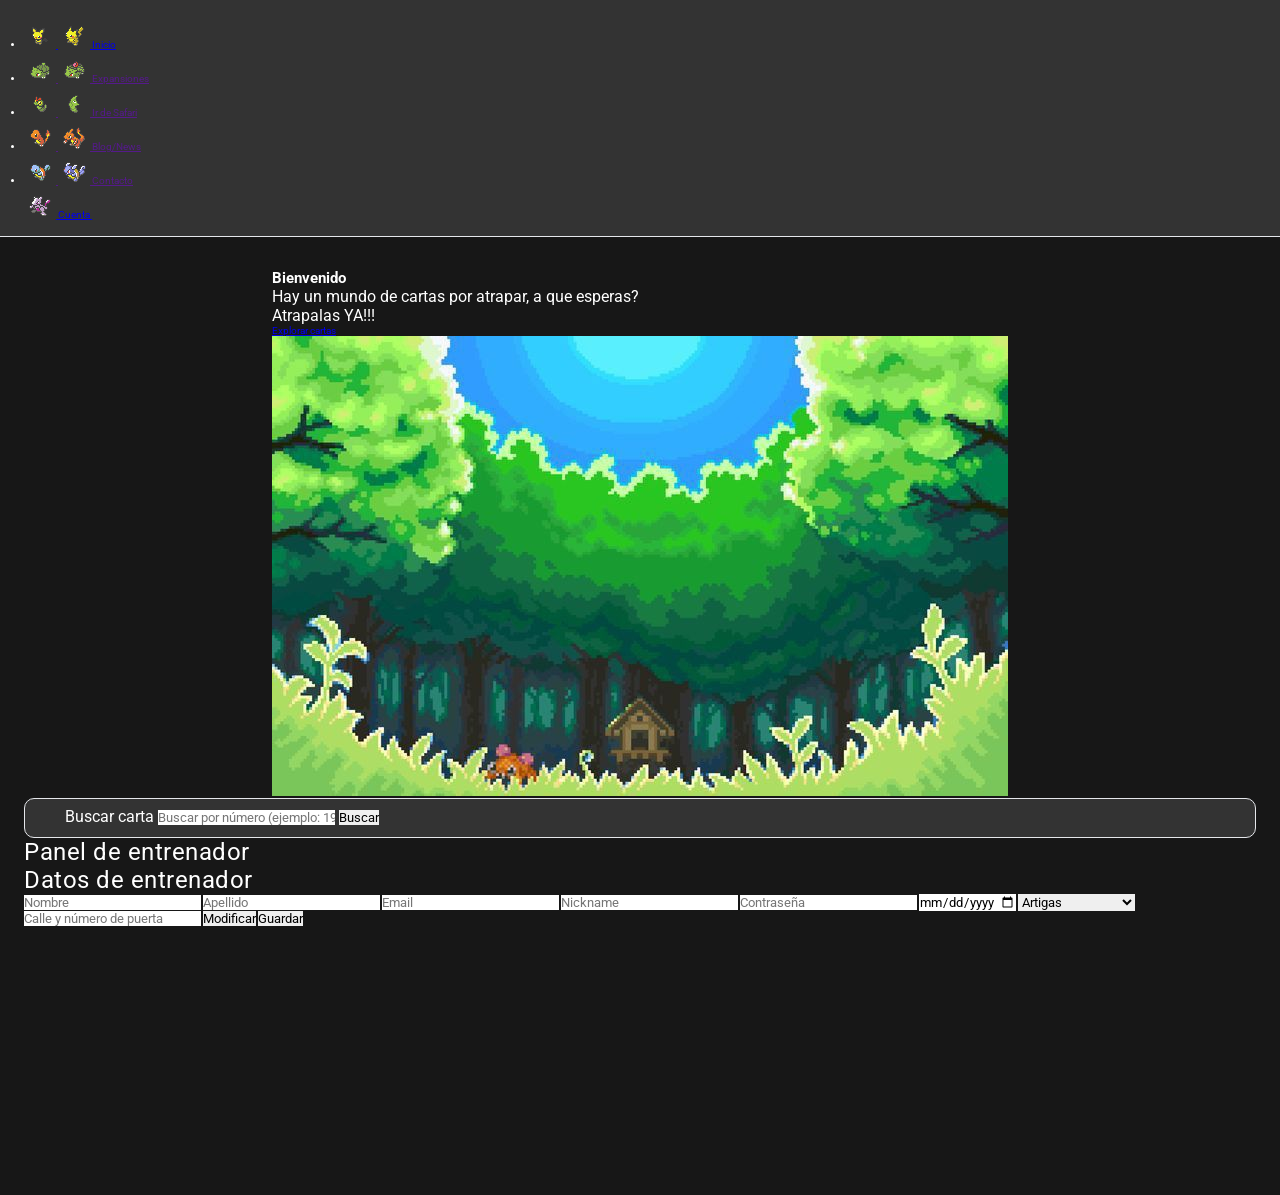
<file: pages/account.html>
<!DOCTYPE html>
<html lang="en">
<head>
    <meta charset="UTF-8">
    <meta name="viewport" content="width=device-width, initial-scale=1.0">
    <link href="https://fonts.googleapis.com/css2?family=Inter:wght@400;600&family=VT323&family=Press+Start+2P&display=swap" rel="stylesheet">
    <link rel="stylesheet" href="../css/style.css">
    <title>Iniciar sesión - TCG Safari</title>
</head>
<body>
    <div class="layout">
        <header class="header section--glass">
            <nav class="header__nav">
                <ul class="nav__list">
                    <li class="nav__item">
                        <a href="../index.html" class="nav__link">
                            <img src="../resources/images/iconos-nav/ico-pichu.png" alt="Pichu icon" class="nav__image--default">
                            <img src="../resources/images/iconos-nav/ico-pikachu.png" alt="Pikachu icon" class="nav__image--hover">
                            Inicio
                        </a>
                    </li>
                    <li class="nav__item">
                        <a href="" class="nav__link">
                            <img src="../resources/images/iconos-nav/ico-bulbasaur.png" alt="Bulbasaur icon" class="nav__image--default">
                            <img src="../resources/images/iconos-nav/ico-ivysaur.png" alt="Ivysaur icon" class="nav__image--hover">
                            Expansiones
                        </a>
                    </li>
                    <li class="nav__item">
                        <a href="" class="nav__link">
                            <img src="../resources/images/iconos-nav/ico-caterpie.png" alt="Caterpie icon" class="nav__image--default">
                            <img src="../resources/images/iconos-nav/ico-metapod.png" alt="Metapod icon" class="nav__image--hover">
                            Ir de Safari
                        </a>
                    </li>
                    <li class="nav__item">
                        <a href="" class="nav__link">
                            <img src="../resources/images/iconos-nav/ico-charmander.png" alt="Charmander icon" class="nav__image--default">
                            <img src="../resources/images/iconos-nav/ico-charmeleon.png" alt="Charmeleon icon" class="nav__image--hover">
                            Blog/News
                        </a>
                    </li>
                    <li class="nav__item">
                        <a href="" class="nav__link">
                            <img src="../resources/images/iconos-nav/ico-squirtle.png" alt="Squirtle icon" class="nav__image--default">
                            <img src="../resources/images/iconos-nav/ico-wartortle.png" alt="Wartortle icon" class="nav__image--hover">
                            Contacto
                        </a>
                    </li>
                </ul>
            </nav>
            <div class="header__avatar">
                <a href="./login.html">
                    <img src="../resources/images/iconos-avatar/ico-avatar-mewtwo.png" alt="Avatar de usuario">
                    <span>Cuenta</span>
                </a>
                <img src="../resources/images//iconos-avatar/ico-desplegar-abajo.png" alt="Icono desplegable">
            </div>
        </header>

        <main class="main">
            
            <section class="hero section--glass">
                <div class="hero__content">
                    <h1 class="hero__title hero__title--account">
                        Bienvenido<br> 
                        <span></span>
                    </h1>
                    <p class="hero__subtitle">
                        Hay un mundo de cartas por atrapar, a que esperas?<br>
                        Atrapalas YA!!!
                    </p>
                    <a href="#explorar" class="hero__cta">Explorar cartas</a>
                </div>
                <div class="hero__image">
                    <img src="../resources/images/hero/fondo2dia.jpg" alt="" class="hero__img">
                </div>
            </section>

            <section class="search section--glass">
                <form class="search__form" action="#" method="get">
                    <label for="search-input" class="search__label">Buscar carta</label>
                    <input type="text" name="q" id="search-input" class="search__input" placeholder="Buscar por número (ejemplo: 199/204), por nombre, expansión o entrenador.">
                    <button type="submit" class="search__button">Buscar</button>
                </form>
            </section>

            <section class="trainer__data section--glass">

                <div class="trainer__container trainer__container--left">
                    <h2 class="auth__container__title auth__container__title--login active">Panel de entrenador</h2>

                </div>

                <div class="trainer__container trainer__container--right">
                    <h2 class="trainer__container__title">Datos de entrenador</h2>
                    <form class="auth__form trainer__form" action="#" method="get">
                        <input type="text" minlength="3" maxlength="35" title="Debe contener entre 3 y 35 caracteres entre la A y la Z." pattern="[A-Za-zÁÉÍÓÚáéíóúÑñ\s]+" inputmode="text" placeholder="Nombre" class="form__input form__input__trainer-nombre" required>

                        <input type="text" minlength="3" maxlength="35" title="Debe contener entre 3 y 35 caracteres entre la A y la Z." pattern="[A-Za-zÁÉÍÓÚáéíóúÑñ\s]+" inputmode="text" placeholder="Apellido" class="form__input form__input__trainer-apellido" required>

                        <span class="msgNombreCompletoAccount"></span>

                        <input type="email" minlength="7" maxlength="50" pattern="[a-zA-Z0-9._%+-]+@[a-zA-Z0-9.-]+\.[a-zA-Z]{2,}" title="Debe contener entre 7 y 50 caracteres con un formto valido, ejemplo: hola@tcgsafari.com." inputmode="text" placeholder="Email" class="form__input form__input__trainer-email" required>

                        <span class="msgEmailAccount"></span>

                        <input type="text" minlength="6" maxlength="20" pattern="^[a-zA-Z0-9._]{3,16}$" title="Debe contener entre 3 y 16 caracteres: letras, números, guión bajo y punto" inputmode="text" placeholder="Nickname" class="auth__form__input form__input__trainer-user" required>

                        <span class="msgUserAccount"></span>

                        <input type="password" minlength="8" maxlength="16" inputmode="text" placeholder="Contraseña"  pattern="(?=.*[A-Za-z])(?=.*\d)(?=.*[@$!%*?&])[A-Za-z\d@$!%*?&]{8,16}" title="Debe tener entre 8 y 16 caracteres, incluyendo una letra, un número y un símbolo" required class="form__input form__input__trainer-password">

                        <span class="msgPassAccount"></span>

                        <input type="date" inputmode="numeric" value="" min="1925-01-01" max="2013-07-06" class="auth__form__input form__input__trainer-fechaNac" title="Fecha de nacimiento" required>

                        <select name="departamento" required class="form__input form__input__trainer-departamento" title="Departamento">
                            <option value="" disabled>--Departamento--</option>
                            <option value="Artigas">Artigas</option>
                            <option value="Canelones">Canelones</option>
                            <option value="Cerro Largo">Cerro Largo</option>
                            <option value="Colonia">Colonia</option>
                            <option value="Durazno">Durazno</option>
                            <option value="Flores">Flores</option>
                            <option value="Florida">Florida</option>
                            <option value="Lavalleja">Lavalleja</option>
                            <option value="Maldonado">Maldonado</option>
                            <option value="Montevideo">Montevideo</option>
                            <option value="Paysandú">Paysandú</option>
                            <option value="Río Negro">Río Negro</option>
                            <option value="Rivera">Rivera</option>
                            <option value="Rocha">Rocha</option>
                            <option value="Salto">Salto</option>
                            <option value="San José">San José</option>
                            <option value="Soriano">Soriano</option>
                            <option value="Tacuarembó">Tacuarembó</option>
                            <option value="Treinta y Tres">Treinta y Tres</option>
                        </select>

                        <span class="msgFNacDeptoAccount"></span>

                        <input type="text" inputmode="text" placeholder="Calle y número de puerta" class="form__input form__input__trainer-direccion" required>
                        <button type="button" class="form__button trainer__button-modificar">Modificar</button>
                        <button type="submit" class="form__button trainer__button-guardar">Guardar</button>
                    </form>
                </div>
            </section>
        </main>

        <footer class="footer section--glass">
        </footer>
    </div>
    <script src="../js/account.js" type="module" defer></script>
</body>
</html>
</file>
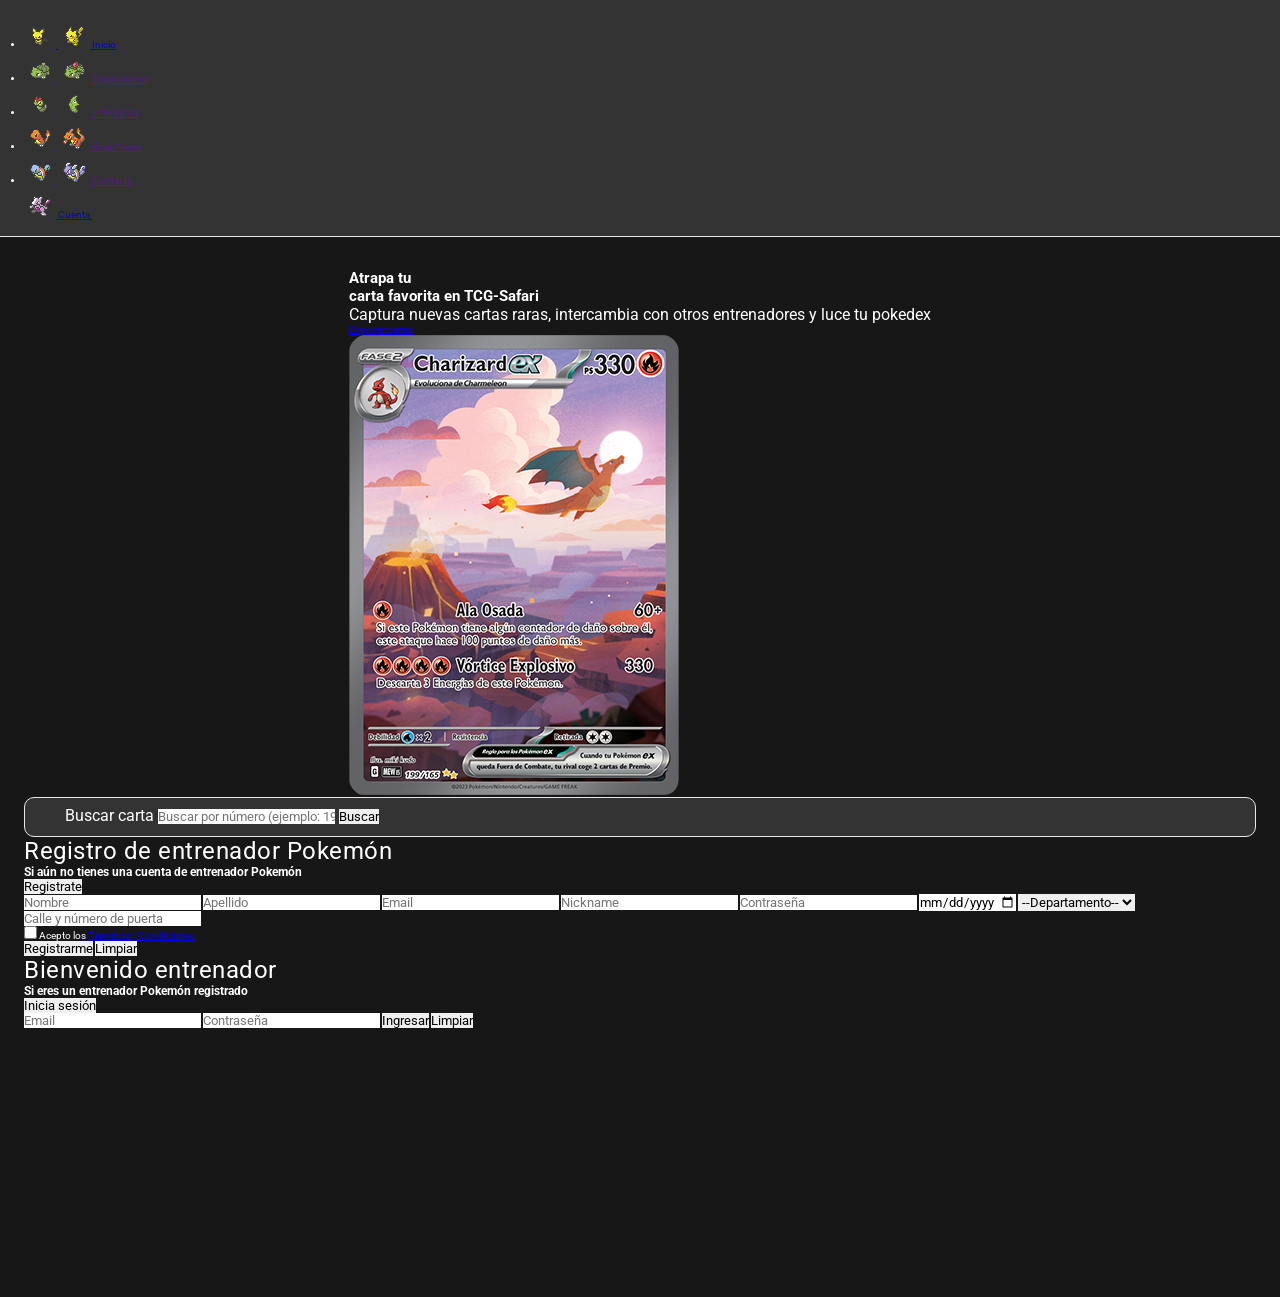
<file: pages/login.html>
<!DOCTYPE html>
<html lang="en">
<head>
    <meta charset="UTF-8">
    <meta name="viewport" content="width=device-width, initial-scale=1.0">
    <link href="https://fonts.googleapis.com/css2?family=Inter:wght@400;600&family=VT323&family=Press+Start+2P&display=swap" rel="stylesheet">
    <link rel="stylesheet" href="../css/style.css">
    <title>Iniciar sesión - TCG Safari</title>
</head>
<body>
    <div class="layout">
        <header class="header section--glass">
            <nav class="header__nav">
                <ul class="nav__list">
                    <li class="nav__item">
                        <a href="../index.html" class="nav__link">
                            <img src="../resources/images/iconos-nav/ico-pichu.png" alt="Pichu icon" class="nav__image--default">
                            <img src="../resources/images/iconos-nav/ico-pikachu.png" alt="Pikachu icon" class="nav__image--hover">
                            Inicio
                        </a>
                    </li>
                    <li class="nav__item">
                        <a href="" class="nav__link">
                            <img src="../resources/images/iconos-nav/ico-bulbasaur.png" alt="Bulbasaur icon" class="nav__image--default">
                            <img src="../resources/images/iconos-nav/ico-ivysaur.png" alt="Ivysaur icon" class="nav__image--hover">
                            Expansiones
                        </a>
                    </li>
                    <li class="nav__item">
                        <a href="" class="nav__link">
                            <img src="../resources/images/iconos-nav/ico-caterpie.png" alt="Caterpie icon" class="nav__image--default">
                            <img src="../resources/images/iconos-nav/ico-metapod.png" alt="Metapod icon" class="nav__image--hover">
                            Ir de Safari
                        </a>
                    </li>
                    <li class="nav__item">
                        <a href="" class="nav__link">
                            <img src="../resources/images/iconos-nav/ico-charmander.png" alt="Charmander icon" class="nav__image--default">
                            <img src="../resources/images/iconos-nav/ico-charmeleon.png" alt="Charmeleon icon" class="nav__image--hover">
                            Blog/News
                        </a>
                    </li>
                    <li class="nav__item">
                        <a href="" class="nav__link">
                            <img src="../resources/images/iconos-nav/ico-squirtle.png" alt="Squirtle icon" class="nav__image--default">
                            <img src="../resources/images/iconos-nav/ico-wartortle.png" alt="Wartortle icon" class="nav__image--hover">
                            Contacto
                        </a>
                    </li>
                </ul>
            </nav>
            <div class="header__avatar">
                <a href="./login.html">
                    <img src="../resources/images/iconos-avatar/ico-avatar-mewtwo.png" alt="Avatar de usuario">
                    <span>Cuenta</span>
                </a>
                <img src="../resources/images//iconos-avatar/ico-desplegar-abajo.png" alt="Icono desplegable">
            </div>
        </header>

        <main class="main">
            
            <section class="hero section--glass">
                <div class="hero__content">
                    <h1 class="hero__title">
                        Atrapa tu<br>
                        carta favorita en 
                        <span>TCG-Safari</span>
                    </h1>
                    <p class="hero__subtitle">
                        Captura nuevas cartas raras, intercambia con otros entrenadores y luce tu pokedex
                    </p>
                    <a href="#explorar" class="hero__cta">Explorar cartas</a>
                </div>
                <div class="hero__image">
                    <img src="../resources/images/hero/img-hero-199.png" alt="" class="hero__img">
                </div>
            </section>

            <section class="search section--glass">
                <form class="search__form" action="#" method="get">
                    <label for="search-input" class="search__label">Buscar carta</label>
                    <input type="text" name="q" id="search-input" class="search__input" placeholder="Buscar por número (ejemplo: 199/204), por nombre, expansión o entrenador.">
                    <button type="submit" class="search__button">Buscar</button>
                </form>
            </section>

            <section class="auth section--glass">
                <div class="auth__container auth__container--left">
                    <h2 class="auth__container__title auth__container__title--sign-up inactive">Registro de entrenador Pokemón</h2>
                    <h3 class="auth__container__title auth__container__title--register active">Si aún no tienes una cuenta de entrenador Pokemón</h3>
                    <button type="button" class="auth__button auth__button--register active">Registrate</button>
                    <form class="auth__form auth__form--sign-up inactive" action="#" method="get">
                        <input type="text" minlength="3" maxlength="35" title="Debe contener entre 3 y 35 caracteres entre la A y la Z." pattern="[A-Za-zÁÉÍÓÚáéíóúÑñ\s]+" inputmode="text" placeholder="Nombre" class="auth__form__input auth__form__input--nombre-sign-up" required>

                        <input type="text" minlength="3" maxlength="35" title="Debe contener entre 3 y 35 caracteres entre la A y la Z." pattern="[A-Za-zÁÉÍÓÚáéíóúÑñ\s]+" inputmode="text" placeholder="Apellido" class="auth__form__input auth__form__input--apellido-sign-up" required>

                        <span class="msgNombreCompletoSignUp"></span>

                        <input type="email" minlength="7" maxlength="50" pattern="[a-zA-Z0-9._%+\-]+@[a-zA-Z0-9.-]+\.[a-zA-Z]{2,}" title="Debe contener entre 7 y 50 caracteres con un formto valido, ejemplo: hola@tcgsafari.com." inputmode="text" placeholder="Email" class="auth__form__input auth__form__input--email-sign-up" required>

                        <span class="msgEmailSignUp"></span>

                        <input type="text" minlength="6" maxlength="20" pattern="^[a-zA-Z0-9._]{3,16}$" title="Debe contener entre 3 y 16 caracteres: letras, números, guión bajo y punto" inputmode="text" placeholder="Nickname" class="auth__form__input auth__form__input--user-sign-up" required>

                        <span class="msgUserSignUp"></span>

                        <input type="password" minlength="8" maxlength="16" inputmode="text" placeholder="Contraseña"  pattern="(?=.*[A-Za-z])(?=.*\d)(?=.*[@$!%*?&])[A-Za-z\d@$!%*?&]{8,16}" title="Debe tener entre 8 y 16 caracteres, incluyendo una letra, un número y un símbolo" required class="auth__form__input auth__form__input--password-sign-up">

                        <span class="msgPassSignUp"></span>

                        <input type="date" inputmode="numeric" value="" min="1925-01-01" max="2013-07-06" required class="auth__form__input auth__form__input--fechaNac-sign-up" title="Fecha de nacimiento" required>

                        <select name="departamento" required class="auth__form__input auth__form__input__select--departamento-sign-up" title="Departamento">
                            <option value="" disabled selected>--Departamento--</option>
                            <option value="Artigas">Artigas</option>
                            <option value="Canelones">Canelones</option>
                            <option value="Cerro Largo">Cerro Largo</option>
                            <option value="Colonia">Colonia</option>
                            <option value="Durazno">Durazno</option>
                            <option value="Flores">Flores</option>
                            <option value="Florida">Florida</option>
                            <option value="Lavalleja">Lavalleja</option>
                            <option value="Maldonado">Maldonado</option>
                            <option value="Montevideo">Montevideo</option>
                            <option value="Paysandú">Paysandú</option>
                            <option value="Río Negro">Río Negro</option>
                            <option value="Rivera">Rivera</option>
                            <option value="Rocha">Rocha</option>
                            <option value="Salto">Salto</option>
                            <option value="San José">San José</option>
                            <option value="Soriano">Soriano</option>
                            <option value="Tacuarembó">Tacuarembó</option>
                            <option value="Treinta y Tres">Treinta y Tres</option>
                        </select>

                        <span class="msgFNacDeptoSignUp"></span>

                        <input type="text" inputmode="text" placeholder="Calle y número de puerta" class="auth__form__input auth__form__input--direccion-sign-up" required>

                        <div class="auth__form__input__tyc">
                            <input type="checkbox" id="tyc" name="tyc" title="Debe aceptar los Terminos y Condiciones para registrarse." required class="auth__tyc__box">
                            <label for="tyc" class="auth__tyc__label">
                                Acepto los <a href="#tyc" target="_blank">Términos y Condiciones</a>
                            </label>
                        </div>
                        <button type="submit" class="auth__form__button auth__form__button--submit-sign-up">Registrarme</button>
                        <button type="reset" class="auth__form__button auth__form__button--clear-sign-up">Limpiar</button>
                    </form>
                </div>

                <div class="auth__container auth__container--rigth">
                    <h2 class="auth__container__title auth__container__title--login active">Bienvenido entrenador</h2>
                    <h3 class="auth__container__title auth__container__title--login inactive">Si eres un entrenador Pokemón registrado</h3>
                    <button type="button" class="auth__button auth__button--login inactive">Inicia sesión</button>
                    <form class="auth__form auth__form--login active" action="#" method="get">
                        <input type="email" minlength="7" maxlength="50" pattern="[a-zA-Z0-9._%+\-]+@[a-zA-Z0-9.-]+\.[a-zA-Z]{2,}" title="Debe contener entre 7 y 50 caracteres con un formto valido, ejemplo: hola@tcgsafari.com." inputmode="text" placeholder="Email" class="auth__form__input auth__form__input--user-login">
                        <span class="msgUserLogin"></span>
                        <input type="password" minlength="8" maxlength="16" inputmode="text" placeholder="Contraseña"  pattern="(?=.*[A-Za-z])(?=.*\d)(?=.*[@$!%*?&.,])[A-Za-z\d@$!%*?&]{8,16}" title="Debe tener entre 8 y 16 caracteres, incluyendo una letra, un número y un símbolo"  class="auth__form__input auth__form__input--password-login">
                        <span class="msgPasswordLogin"></span>
                        <button type="submit" class="auth__form__button auth__form__button--submit-login">Ingresar</button>
                        <button type="reset" class="auth__form__button auth__form__button--clear-login">Limpiar</button>
                    </form>
                </div>
            </section>
        </main>

        <footer class="footer section--glass">
        </footer>
    </div>
    <script src="../js/login.js" type="module" defer></script>
</body>
</html>
</file>
<file: css/style.css>
@import url('https://fonts.googleapis.com/css2?family=Roboto:ital,wght@0,100..900;1,100..900&display=swap');

/* ===== Reset y base tipográfica ===== */
* {
    padding: 0;
    margin: 0;
    box-sizing: border-box;
    border: 0.5px rgb(229 ,231 ,235);
    font-family: 'Roboto', sans-serif;
}



html {
    font-size: 62.5%;
    height: 100%;
}

html, body {
    background-color: #171717;
    color: #FFF;
    display: flex;
    flex-direction: column;
}

body {
    height: 100%;
}

.header__logo-title{
    font-size: 2rem;
}

h2 {
    font-size: 2.4rem;
    font-weight: 400;
    letter-spacing: 0.05rem;
}

p {
    font-size: 1.6rem;
}


.header {
    padding: 16px 24px;
    border-bottom-style: solid;
    background-color: #333;
}

.header__nav {
    display: flex;
    flex-direction: row;
    justify-content: space-between;
    align-items: center;
}

.header__logo {
    display: inline-flex;
    flex-direction: row;
}

.header__logo-subtitle {
    font-size: 12px;
}

.header__logo-title {
    font-weight: 500;
    letter-spacing: 0.05rem;
}

.header__logo-img {
    width: 42px;
    height:42px;
    padding: 5px;
    background-color: #3B82F6;
    border-radius: 5px;
}

.header__logo-text {
    padding: 5PX;
}

.header__user {
    display: flex;
    flex-direction: row;
    min-width: 300px;
    justify-content: space-between;
}

.header__user--justify {
    justify-content: flex-end;
}

.header__user-info {
    text-align: right;
    display: flex;
    justify-content: flex-end;
    align-items: center;
    flex-direction: column;
    width: 140px;
}

.header__user-info p{
    font-size: 14px;
    width: 100%;
}

.header__user-subtitle {
    background-color: #FEE2E2;
    color: #991B1B;
    font-weight: 500;
    padding: 4px 8px;
    border-radius: 15px;
    font-size: 12px;
    display: flex;
    justify-content: center;
    align-items: center;
}
.header__user-rol {
    display: flex;
    flex-direction: row;
    justify-content: flex-end;
    padding: 5px;
    width: 100%;
}

.header__user-rol img {
    width: 27.5px;
    height: 27.5px;
    margin-right: 5px;
}

.header__user-info p {
    padding: 5px 10px 0 10px;
}

.header__user-icons {
    display: flex;
    flex-direction: row;
    justify-content: space-between;
    align-items: center;
    min-width: 150px
}

.initials, .card__initials{
    font-size: 1.4rem;
    border-style: solid;
    padding: 5px;
    border-radius: 50%;
    background-color: #3B82F6;
    height: 36px;
    width: 36px;
    display: flex;
    justify-content: center;
    align-items: center;
}

.header__user-img {
    width: 36px;
    height: 36px;
    padding: 5px;
    cursor: pointer;
}

.main {
    padding: 3.2rem 2.4rem;
    width: 100%;
    max-width: 128rem;
    height: 100%;
    margin: 0 auto;
    display: flex;
    align-items: center;
    flex-direction: column;
    overflow-y: auto;
}

.main--justify-center {
    justify-content: center;
}

.main__info {
    width: 100%;
    display: flex;
    flex-direction: row;
    align-items: center;
    justify-content:space-between ;
}

.main__info div {
    margin-top: 4px;
}

.main__button, .header__button, .main__modal-button, .main__modal-button-editar, .main__modal-button-nuevo {
    border-radius: 10px;
    background-color: #3B82F6;
    color:#FFF;
    font-size: 1.6rem;
    display: flex;
    align-items: center;
    justify-content: center;
    padding: 0.8rem 1.6rem;
    height: 40px;
    cursor: pointer;
}

.main__modal-button {
    width: 100%;
}

.main__modal-button__container.editar {
    justify-content: space-between;
    align-items: center;

}

.main__modal-button-editar.cerrar, .main__modal-button-editar.guardar, .main__modal-button-nuevo.cerrar, .main__modal-button-nuevo.guardar {
    width: 180px;
    align-items: center;
    justify-content: center;
}

.main__button img {
    width: 24px;
    height: 24px;
}

.main__container-inputs, .main__container__inputs-editar {
    padding: 1.6rem;
    margin-top: 2.4rem;
    background-color: #333;
    border-radius: 10px;
    border-style: solid;
    width: 100%;
}

.main__container-inputs, .main__container__filters, .main__container__search {
    display: flex;
    flex-direction: row;
    gap: 1.6rem;
    justify-content: center;
    align-items: center;
}

.search, .main__container__search {
    width: 100%;
}

.main__container__search {
    position: relative;
}

.main__container__search img {
    position: absolute;
    left: 1.6rem;
    width: 16px;
    height: auto;
}

.search {
    height: 100%;
    font-size: 1.6rem;
    background-color: #333;
    color: #FFF;
    padding: 8px 16px 8px 40px;
    border-radius: 10px;
    border-style: solid;
    height: 40px;
}

.search::placeholder {
    color: #FFF;
    font-size: 1.6rem;
}

.main__container__filter-roles, .main__container__filter-estados, .main__container__inputs-editar {
    border-radius: 10px;
    background-color: #333;
    color:#FFF;
    font-size: 1.6rem;
    display: flex;
    align-items: center;
    justify-content: center;
    padding: 0.8rem 1.6rem;
    height: 40px;
    border-style: solid;
}

.main__container__cards {
    display: grid;
    grid-template-columns: 1fr 1fr 1fr;
    grid-row: auto;
    border-radius: 10px;
    margin-top: 24px;
    gap: 24px;
    width: 100%;
}

.main__card {
    padding: 24px;
    border-style: solid;
    border-radius: 10px;
    background-color: #333;
    min-height: 250px;
    min-width: 350px;
}

.card__options {
    width: 100%;
    margin-bottom: 16px;
    display: flex;
    flex-direction: row;
    justify-content:space-between ;
}

.card__initials{
    height: 48px;
    width: 48px;
    font-size: 16px;
}

.card__user-name {
    font-size: 1.6rem;
}

.card__user-mail {
    font-size: 1.4rem;
    margin-top: 8px;
}

.card__user-info {
    padding-top: 8px;
    margin-top: 8px;
    display: flex;
    flex-direction: row;
}

.card__user-rol, .card__user-status, .administrador, .inactivo, .manager, .usuario, .activo {
    font-weight: 500;
    padding: 4px 8px;
    border-radius: 15px;
    font-size: 12px;
    align-items: center;
}

.administrador, .inactivo {
    background-color: #FEE2E2;
    color: #991B1B;
}

.manager {
    background-color: #DBEAFE;
    color: #1E40AF;
}

.usuario, .activo {
    color: #166534;
    background-color: #DCFCE7;
}

.card__user-status {
    margin-left: 8px;
}

.card__user-dates {
    margin-top: 8px;
    padding-top: 8px;
}

.card__user-create, .card__user-last-access {
    font-size: 12px;
}

.card__icons button {
    background-color: transparent;
    cursor: pointer;
    display: inline-flex;
}

.card__icons button img {
    height: 24px;
    width: 24px;
    pointer-events: auto;
}

.card__icons button[title="editar"], .card__icons button[title="eliminar"] {
    margin-left: 4px;
}


.main__modal-bienvenida, .main__modal-login, .main__modal-usuario, .main__modal-editar, .main__modal-usuario-nuevo {
    background-color: #333;
    border-style: solid;
    border-radius: 10px;
    padding: 32px;
    margin: 0 16px;
    display: flex;
    flex-direction: column;
    align-items: center;
    justify-content: center;
    box-shadow:
    0 0 10px rgba(51, 51, 51, 1),
    0 10px 15px -3px rgba(51, 51, 51, 1),
    0 4px 6px -4px rgba(51, 51, 51, 1);
}

.main__logo-img {
    height: 64px;
    width: 64px;
    padding: 5px;
    background-color: #3B82F6;
    border-radius: 10px;
}

.main__modal-bienvenida span {
    font-size: 2.4rem;
    margin-bottom: 4px;
}

.main__modal-bienvenida h2{
    font-size: 1.8rem;
    margin-bottom: 8px;

}

.main__modal-bienvenida p {
    font-size: 1.6rem;
}

.main__modal-button span {
    font-size: 16px;
    margin: 0;
}

.main__modal-bienvenida div, .main__modal-login div, .main__modal-editar form, .main__modal-usuario-nuevo .main__modal__form-nuevo {
    margin-bottom: 24px;
    display: flex;
    flex-direction: column;
    align-items: center;
    justify-content: center;
    text-align: center;
    max-width: 38.4rem;
}

.main__modal-login div {
    max-width: 50rem;
}

.main__modal-login div h2 {
    padding-bottom: 16px;
    text-align: left;
    width: 100%;
}

.main__modal-login .main__modal-login__buttons {
    display: flex;
    flex-direction: row;
    justify-content: space-between;
    align-items: center;
    width: 100%;
    margin-bottom: 0;
}

.main__modal-login__buttons .main__modal-button {
    width: 190px;
}

.main__modal-login input {
    width: 40rem;
    border-radius: 10px;
    background-color: #333;
    border-style: solid;
    color:#FFF;
    font-size: 1.6rem;
    display: flex;
    align-items: center;
    justify-content: center;
    padding: 0.8rem 1.6rem;
    height: 40px;
}

.main__modal-login .main__modal-login__container {
    margin-bottom: 0;
}

.main__modal-usuario__icons {
    width: 16px;
    height: 16px;

}

.main__modal-usuario__portada__titulo .main__modal-usuario__icons.cancelar {
    cursor: pointer;
}

.main__modal-usuario, .main__modal-usuario__portada, .main__modal-usuario__portada__titulo {
    display: flex;
    flex-direction: column;
    width: 100%;
}

.main__modal-usuario, .main__modal-editar, .main__modal-usuario-nuevo {
    width: 500px;
    z-index: 20;
    position: fixed;

}

.main__modal-editar .main__modal__form-editar, 
.main__modal__form-editar div, 
.main__modal-usuario-nuevo .main__modal__form-nuevo,
.main__modal__form-nuevo div {
    width: 100%;
}

.main__modal__form-editar div, .main__modal__form-nuevo div {
    padding-top: 16px;
    align-items: flex-start;
    text-align: left;
}

.main__modal__form-editar div label, .main__modal__form-nuevo div label {
    font-size: 16px;
    width: 100%;

}

.main__modal-usuario__portada__titulo {
    justify-content: space-between;
    flex-direction: row;
    margin-bottom: 24px;
}

.main__modal-usuario__portada__titulo h2{
    font-size: 20px;
}

.main__modal-usuario__portada__presentacion {
    display: flex;
    justify-content: center;
    align-items: center;
    flex-direction: column;
    width: 100%;
}

.main__modal-usuario__portada__presentacion h3 {
    font-size: 20px;
}

.initials--modal__usuario {
    width: 80px;
    height: 80px;
    margin-bottom: 16px;
    font-size: 20px;
    font-weight: 500;
}

.main__modal-usuario__detalles {
    margin-top: 24px;
}

.main__modal-usuario__detalles div h4, .main__modal-usuario__detalles div div div p  {
    font-size: 14px
}

.main__modal-usuario__detalles span {
    font-size: 12px
}

.main__modal-button__container {
    margin-top: 24px;
    padding-top: 16px;
}



.main__modal-button__container.editar, .main__container__filters.editar {
    display: flex;
    flex-direction: row;
}

.main__container__filters.editar {
    flex-direction: column;
    width: 100%;
}

.main__container__filters.editar select {
    width: 100%;
}

.main__modal-usuario__info-personal, .main__modal-usuario__permisos-estado, .main__modal-usuario__actividad {
    padding-top: 16px;
    border-top: solid 0.5px;
    margin-top: 16px;
}

.main__modal-usuario__info-personal{
    margin-top: 0;
}

.modal-usuario__container {
    display: flex;
    flex-direction: row;
    margin-top: 12px;
}

.modal-usuario__container-img, .modal-usuario__container-text {
    display: flex;
    
}

.modal-usuario__container-text {
    flex-direction: column;
    align-items: left;
    margin-left: 12px;
}

.modal-usuario__container-text p, .modal-usuario__container-text span{
    margin: 5px 0 0 0;
}

.modal-usuario__container-img {
    align-items: center;
}

.hide {
    display: none;
}

.overlay {
    z-index: 10;
    position: fixed;
    top: 0;
    left: 0;
    width: 100vw;
    height: 100vh;
    background-color: rgba(0, 0, 0, 0.5);
}

input.main__container__inputs-editar {
    margin-top: 16px;
}

.notyf__toast--custom {
    font-size: 18px;
    text-align: center;
    color: #FFF;
    font-family: 'Roboto', sans-serif;
}

.swal2-popup {
    background-color: #333;
    font-family: 'Roboto', sans-serif;
    color: #FFF;
    border-radius: 10px;
    border: solid;
    font-size: 18px;
}

.swal2-confirm {
    background-color: #991B1B;
    font-family: 'Roboto', sans-serif;
    color: #FFF;
    border-radius: 10px;
    border: solid;
    font-size: 18px;
}

.swal2-cancel {
    background-color: #333;
    font-family: 'Roboto', sans-serif;
    color: #FFF;
    border-radius: 10px;
    border: solid;
    font-size: 16px;
}
</file>
